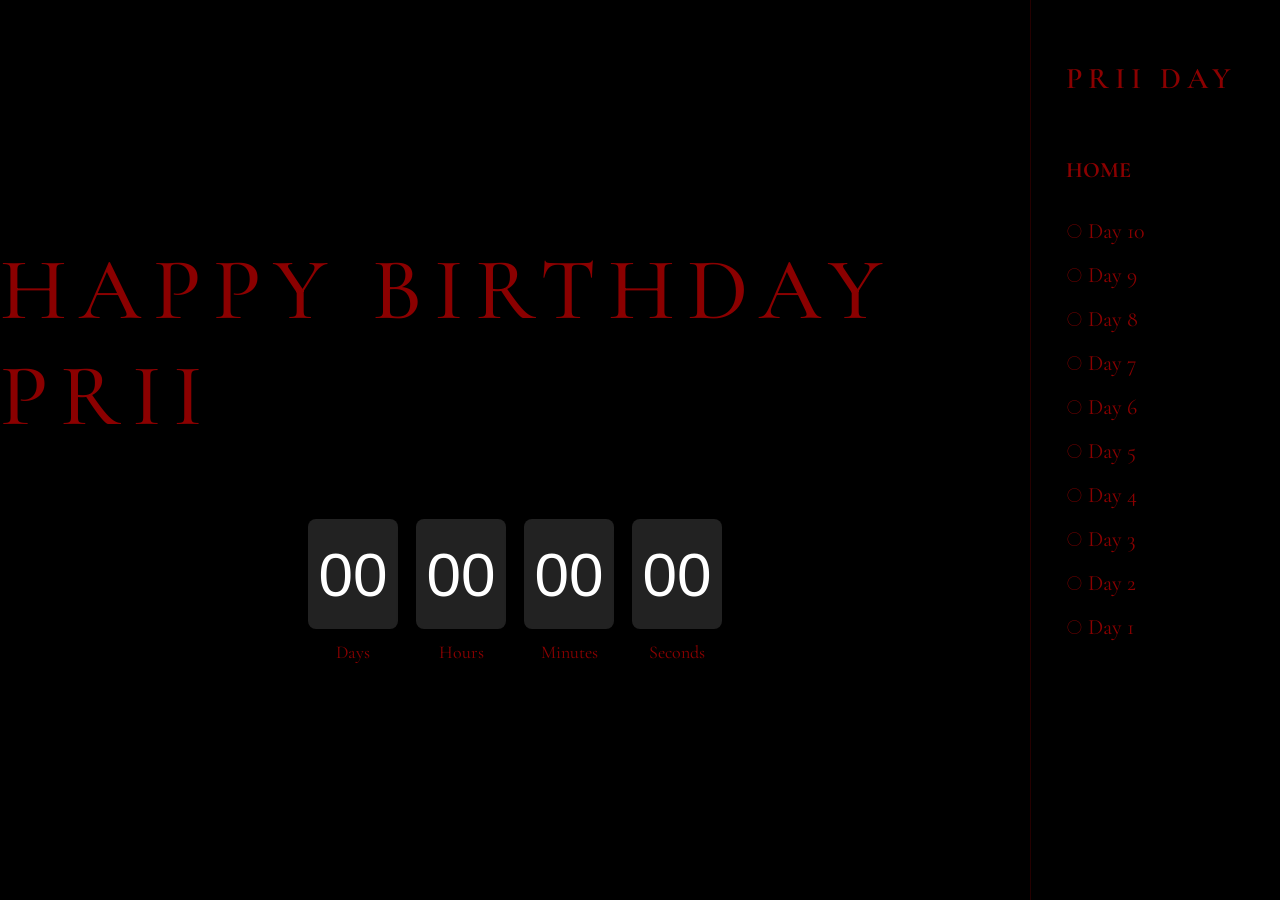
<file: index.html>
<!DOCTYPE html>
<html lang="en">
<head>
    <meta charset="UTF-8">
    <meta name="viewport" content="width=device-width, initial-scale=1.0">

    <title>PRII DAY</title>

    <link rel="stylesheet" href="style.css">

    <link rel="preconnect" href="https://fonts.googleapis.com">
    <link rel="preconnect" href="https://fonts.gstatic.com" crossorigin>

    <link href="https://fonts.googleapis.com/css2?family=Cormorant+Garamond:wght@400;500;600;700&display=swap" rel="stylesheet">
</head>

<body>

    <!-- Sidebar -->
    <aside class="sidebar">

        <h2>PRII DAY</h2>

        <nav>

            <a href="#" class="active">HOME</a>

            <a href="#" id="day10">○ Day 10</a>
            <a href="#" id="day9">○ Day 9</a>
            <a href="#" id="day8">○ Day 8</a>
            <a href="#" id="day7">○ Day 7</a>
            <a href="#" id="day6">○ Day 6</a>
            <a href="#" id="day5">○ Day 5</a>
            <a href="#" id="day4">○ Day 4</a>
            <a href="#" id="day3">○ Day 3</a>
            <a href="#" id="day2">○ Day 2</a>
            <a href="#" id="day1">○ Day 1</a>

        </nav>

    </aside>

    <!-- Main Content -->
    <main class="main">

        <h1>PRII DAY</h1>

        <!-- Countdown -->
        <section id="countdown">

            <div class="time-card">
                <div class="number" id="days">00</div>
                <div class="label">Days</div>
            </div>

            <div class="time-card">
                <div class="number" id="hours">00</div>
                <div class="label">Hours</div>
            </div>

            <div class="time-card">
                <div class="number" id="minutes">00</div>
                <div class="label">Minutes</div>
            </div>

            <div class="time-card">
                <div class="number" id="seconds">00</div>
                <div class="label">Seconds</div>
            </div>

        </section>

        <!-- Tulip decoration (we'll add SVG later) -->
        <div id="flowers"></div>

    </main>

    <script src="script.js"></script>

</body>
</html>
</file>
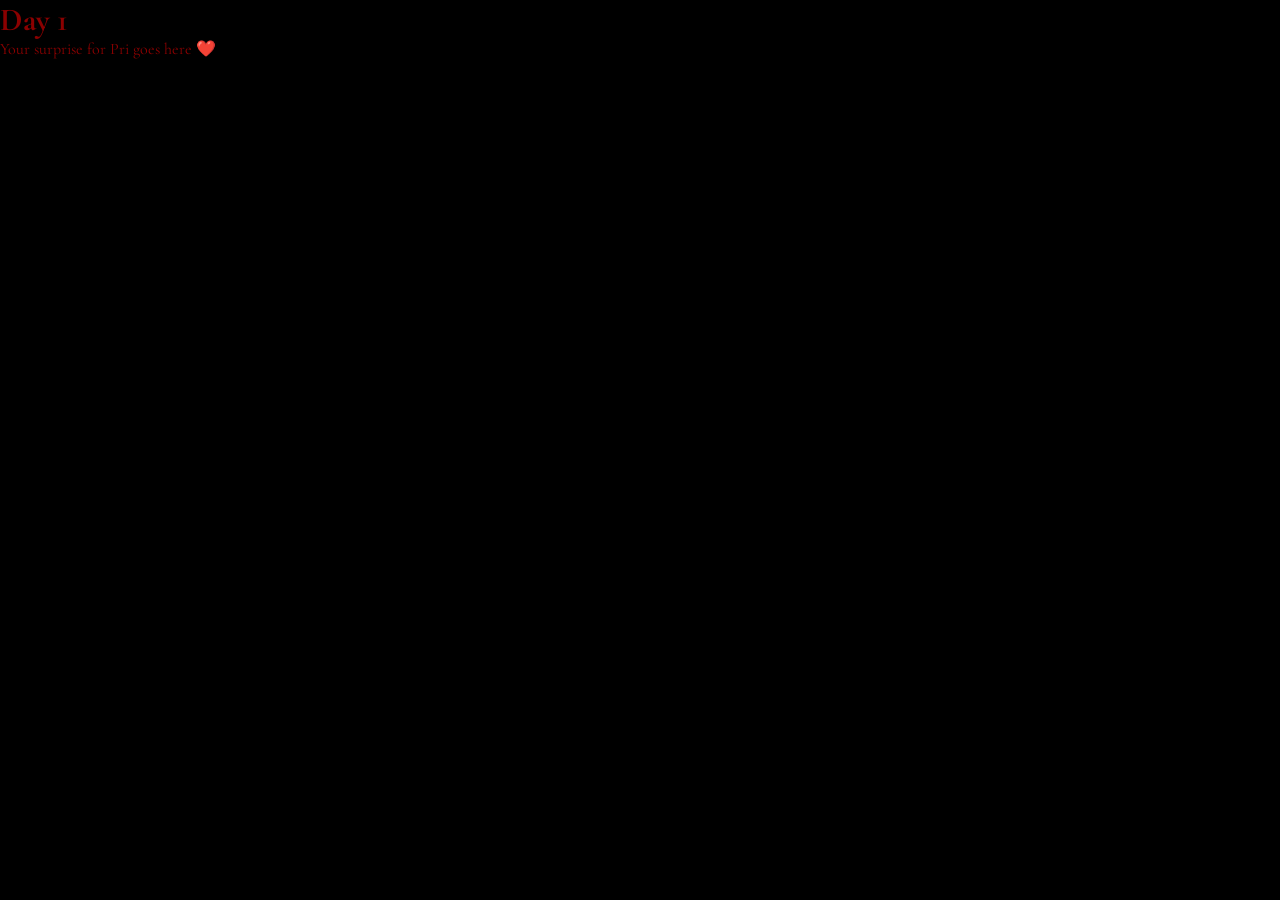
<file: day1.html>
<!doctype html><html><head><link rel='stylesheet' href='style.css'></head><body>
<div id='c'></div>
<script>
const u=new Date('2026-07-30T00:00:00');
if(new Date()<u){document.getElementById('c').innerHTML='<h2>🔒 Locked</h2><p>Come back on '+u.toDateString()+'</p>';}
else{document.getElementById('c').innerHTML='<h1>Day 1</h1><p>Your surprise for Pri goes here ❤️</p>';}
</script></body></html>
</file>
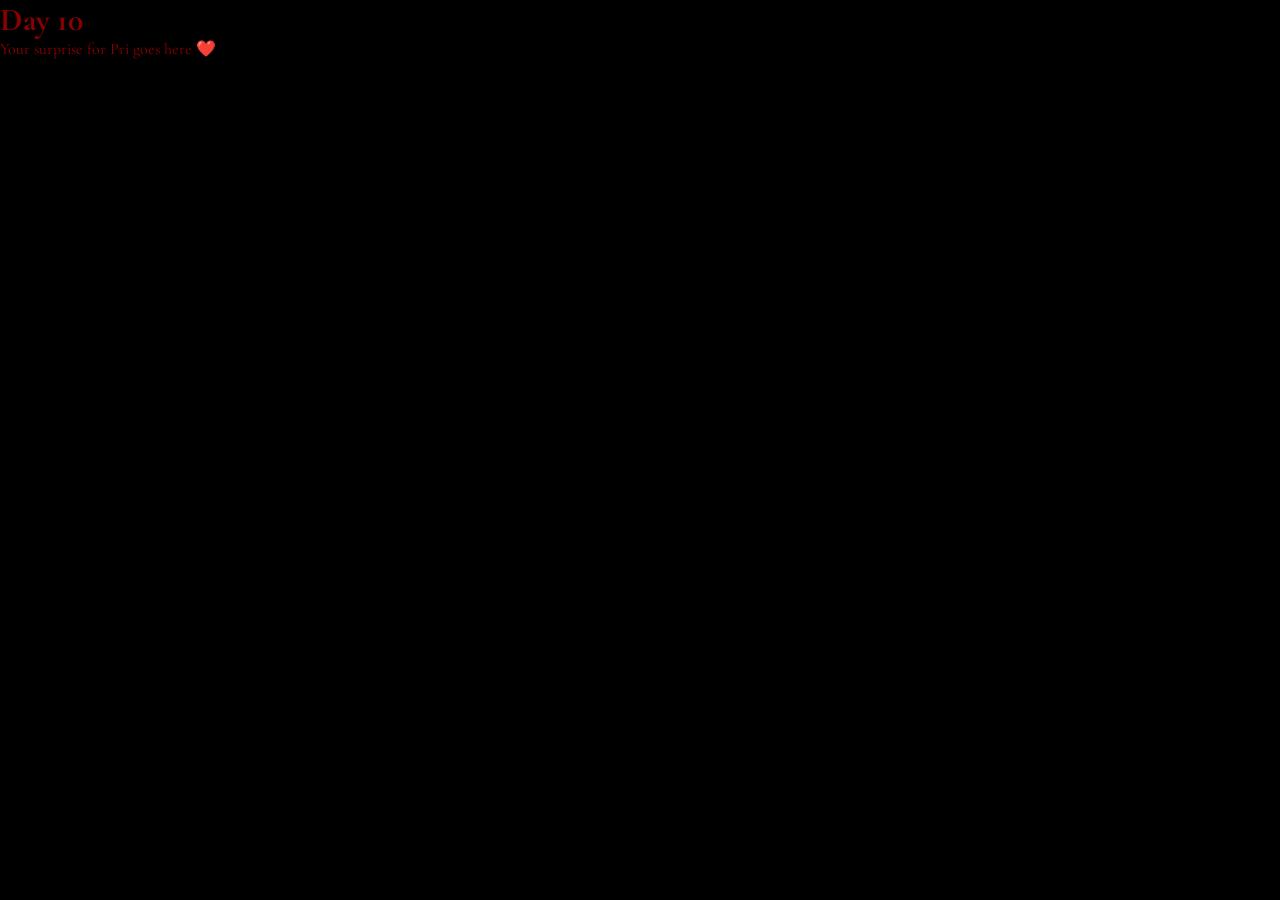
<file: day10.html>
<!doctype html><html><head><link rel='stylesheet' href='style.css'></head><body>
<div id='c'></div>
<script>
const u=new Date('2026-08-07T00:00:00');
if(new Date()<u){document.getElementById('c').innerHTML='<h2>🔒 Locked</h2><p>Come back on '+u.toDateString()+'</p>';}
else{document.getElementById('c').innerHTML='<h1>Day 10</h1><p>Your surprise for Pri goes here ❤️</p>';}
</script></body></html>
</file>
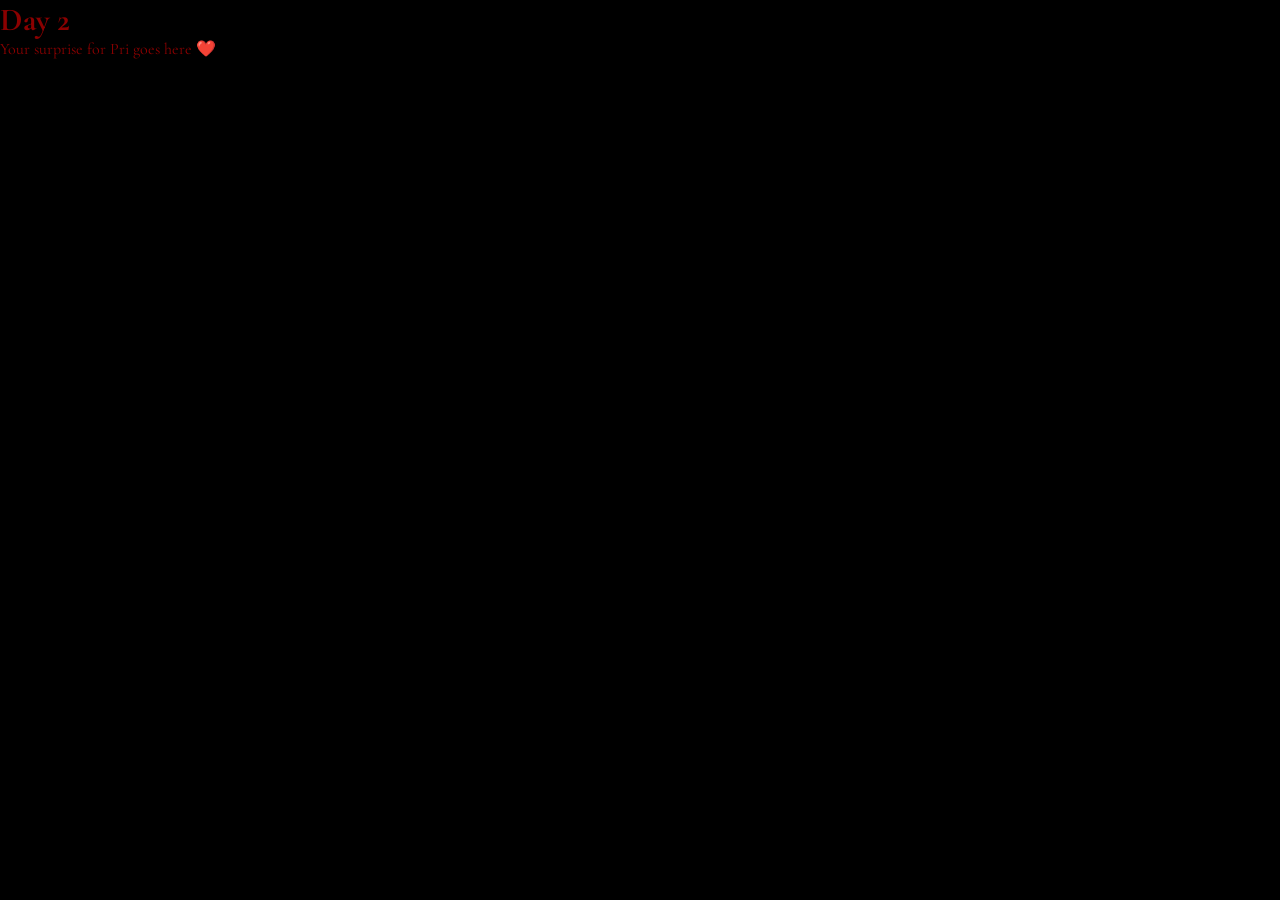
<file: day2.html>
<!doctype html><html><head><link rel='stylesheet' href='style.css'></head><body>
<div id='c'></div>
<script>
const u=new Date('2026-07-31T00:00:00');
if(new Date()<u){document.getElementById('c').innerHTML='<h2>🔒 Locked</h2><p>Come back on '+u.toDateString()+'</p>';}
else{document.getElementById('c').innerHTML='<h1>Day 2</h1><p>Your surprise for Pri goes here ❤️</p>';}
</script></body></html>
</file>
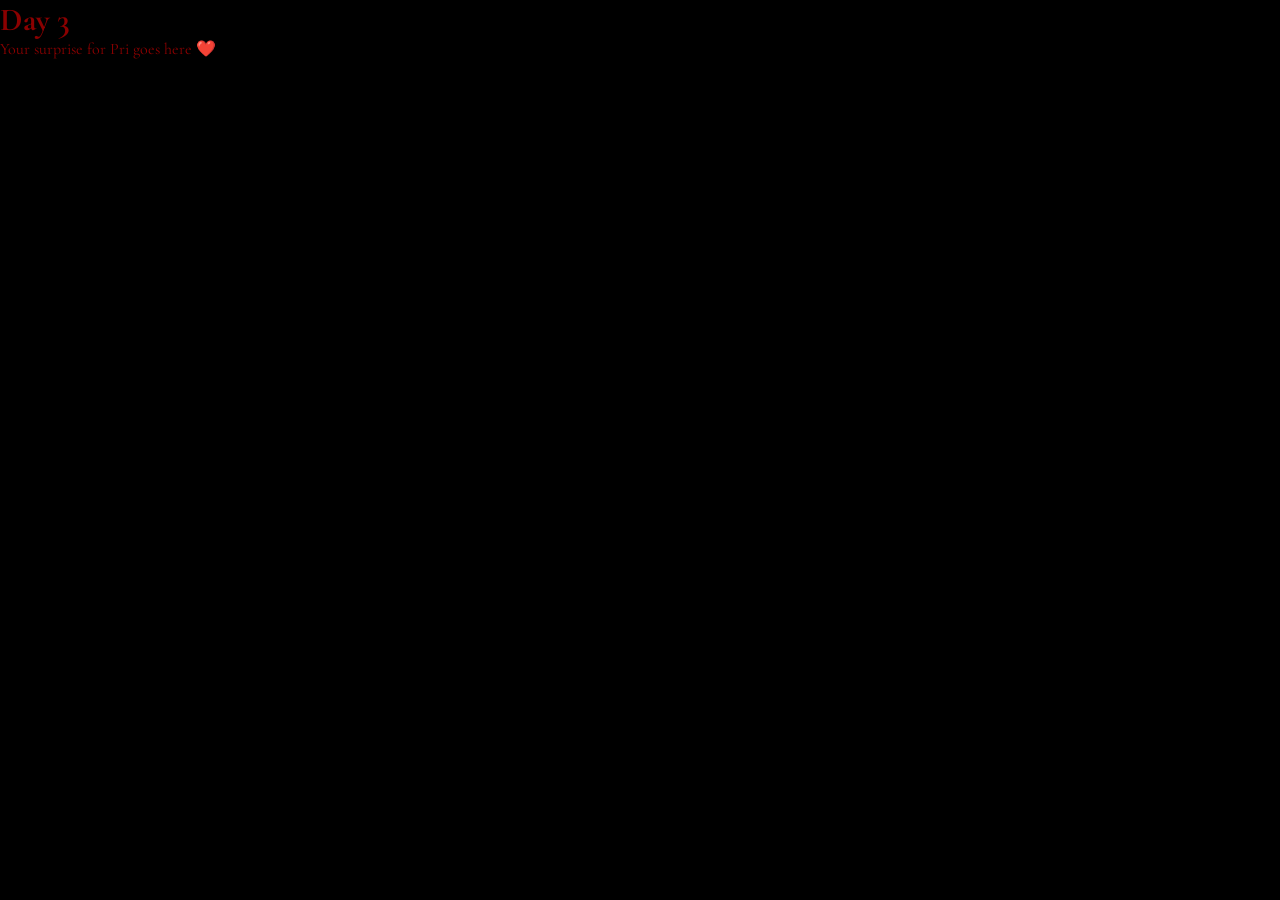
<file: day3.html>
<!doctype html><html><head><link rel='stylesheet' href='style.css'></head><body>
<div id='c'></div>
<script>
const u=new Date('2026-07-32T00:00:00');
if(new Date()<u){document.getElementById('c').innerHTML='<h2>🔒 Locked</h2><p>Come back on '+u.toDateString()+'</p>';}
else{document.getElementById('c').innerHTML='<h1>Day 3</h1><p>Your surprise for Pri goes here ❤️</p>';}
</script></body></html>
</file>
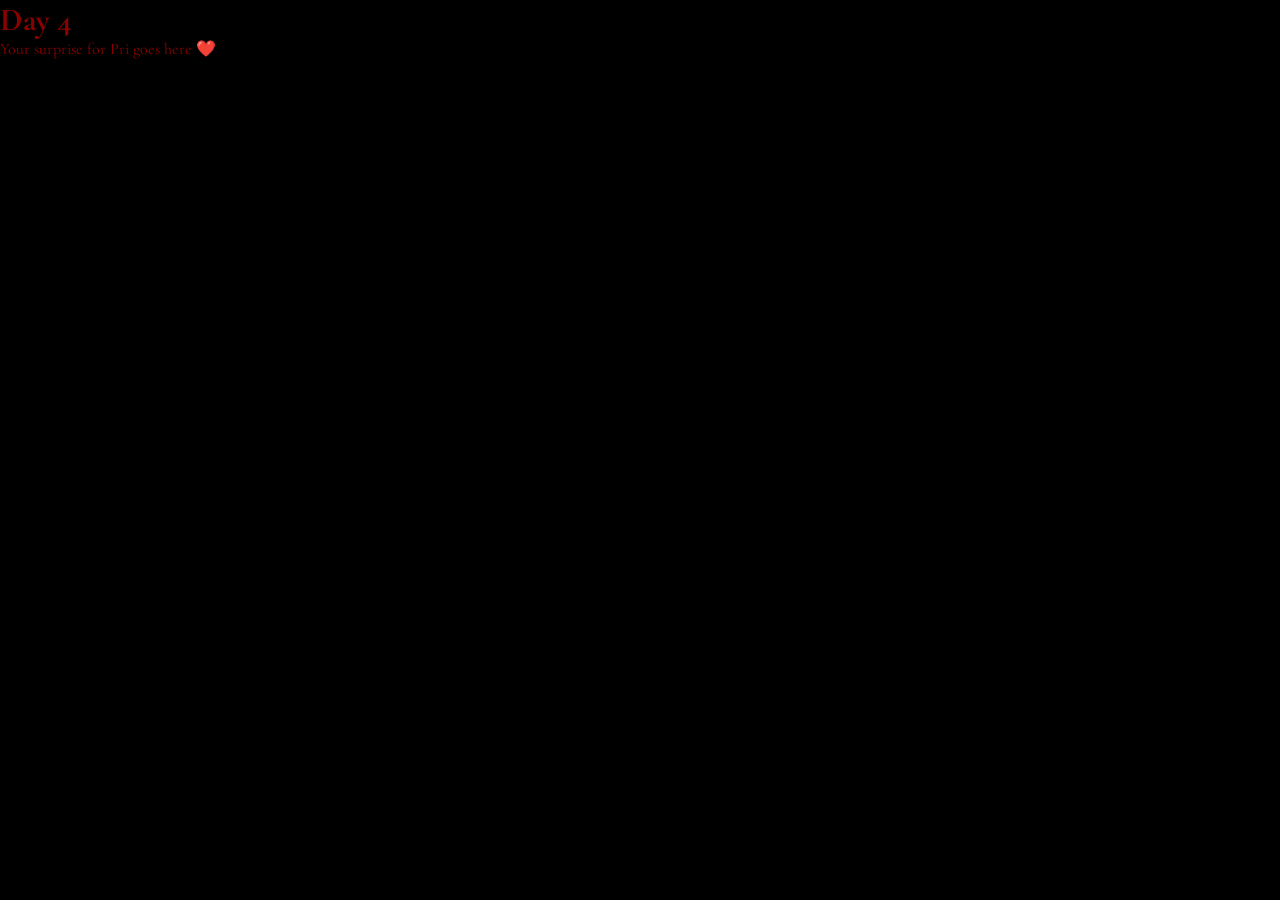
<file: day4.html>
<!doctype html><html><head><link rel='stylesheet' href='style.css'></head><body>
<div id='c'></div>
<script>
const u=new Date('2026-08-01T00:00:00');
if(new Date()<u){document.getElementById('c').innerHTML='<h2>🔒 Locked</h2><p>Come back on '+u.toDateString()+'</p>';}
else{document.getElementById('c').innerHTML='<h1>Day 4</h1><p>Your surprise for Pri goes here ❤️</p>';}
</script></body></html>
</file>
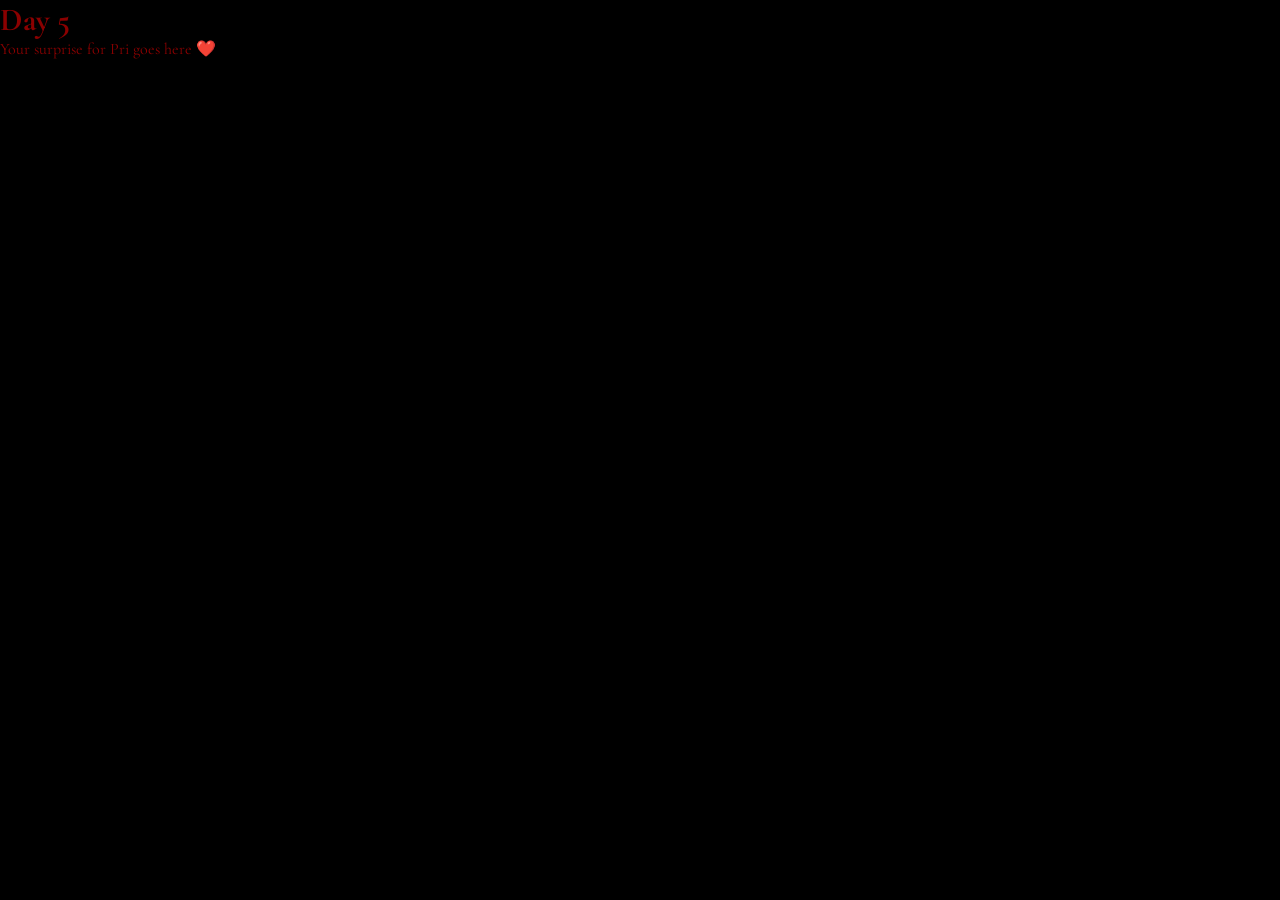
<file: day5.html>
<!doctype html><html><head><link rel='stylesheet' href='style.css'></head><body>
<div id='c'></div>
<script>
const u=new Date('2026-08-02T00:00:00');
if(new Date()<u){document.getElementById('c').innerHTML='<h2>🔒 Locked</h2><p>Come back on '+u.toDateString()+'</p>';}
else{document.getElementById('c').innerHTML='<h1>Day 5</h1><p>Your surprise for Pri goes here ❤️</p>';}
</script></body></html>
</file>
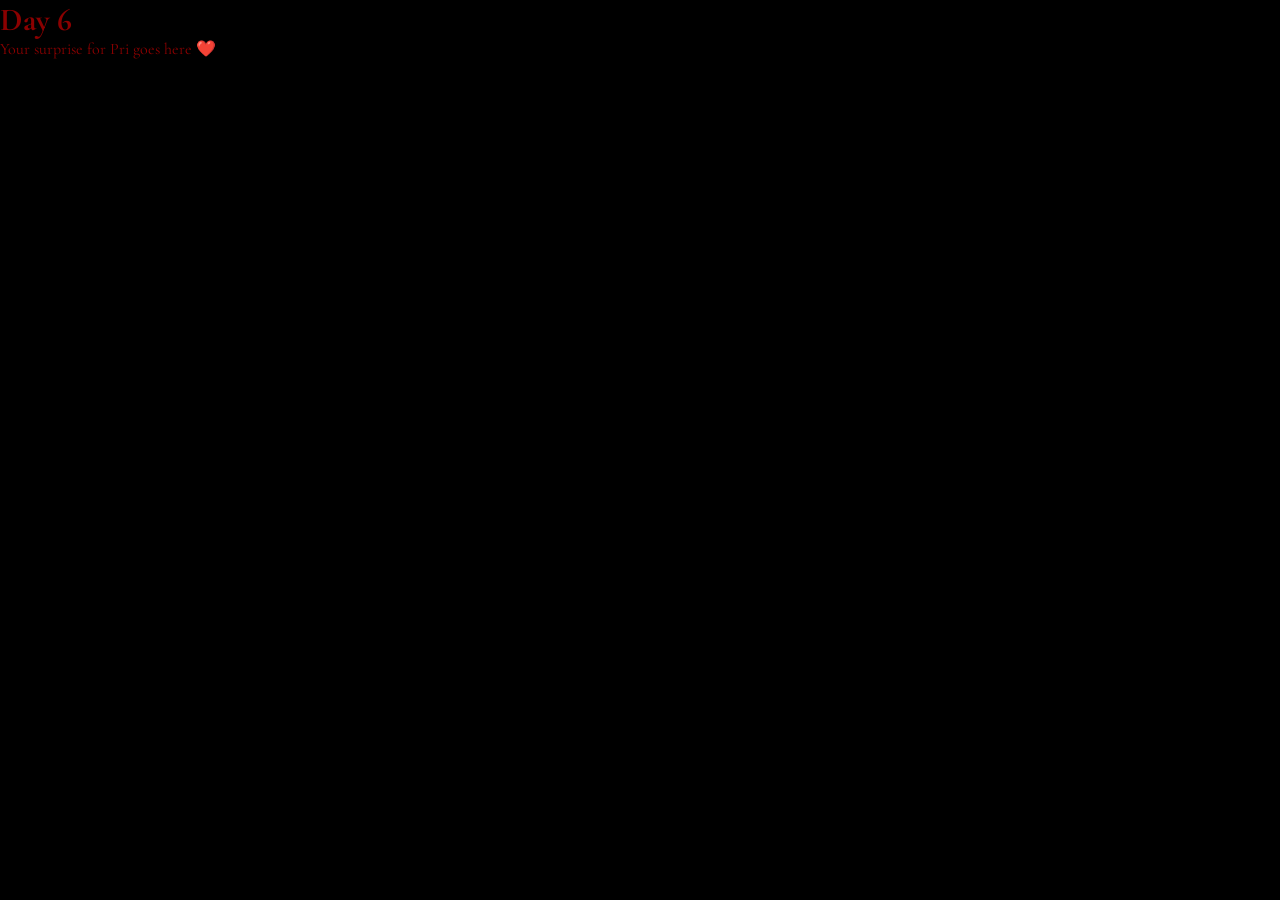
<file: day6.html>
<!doctype html><html><head><link rel='stylesheet' href='style.css'></head><body>
<div id='c'></div>
<script>
const u=new Date('2026-08-03T00:00:00');
if(new Date()<u){document.getElementById('c').innerHTML='<h2>🔒 Locked</h2><p>Come back on '+u.toDateString()+'</p>';}
else{document.getElementById('c').innerHTML='<h1>Day 6</h1><p>Your surprise for Pri goes here ❤️</p>';}
</script></body></html>
</file>
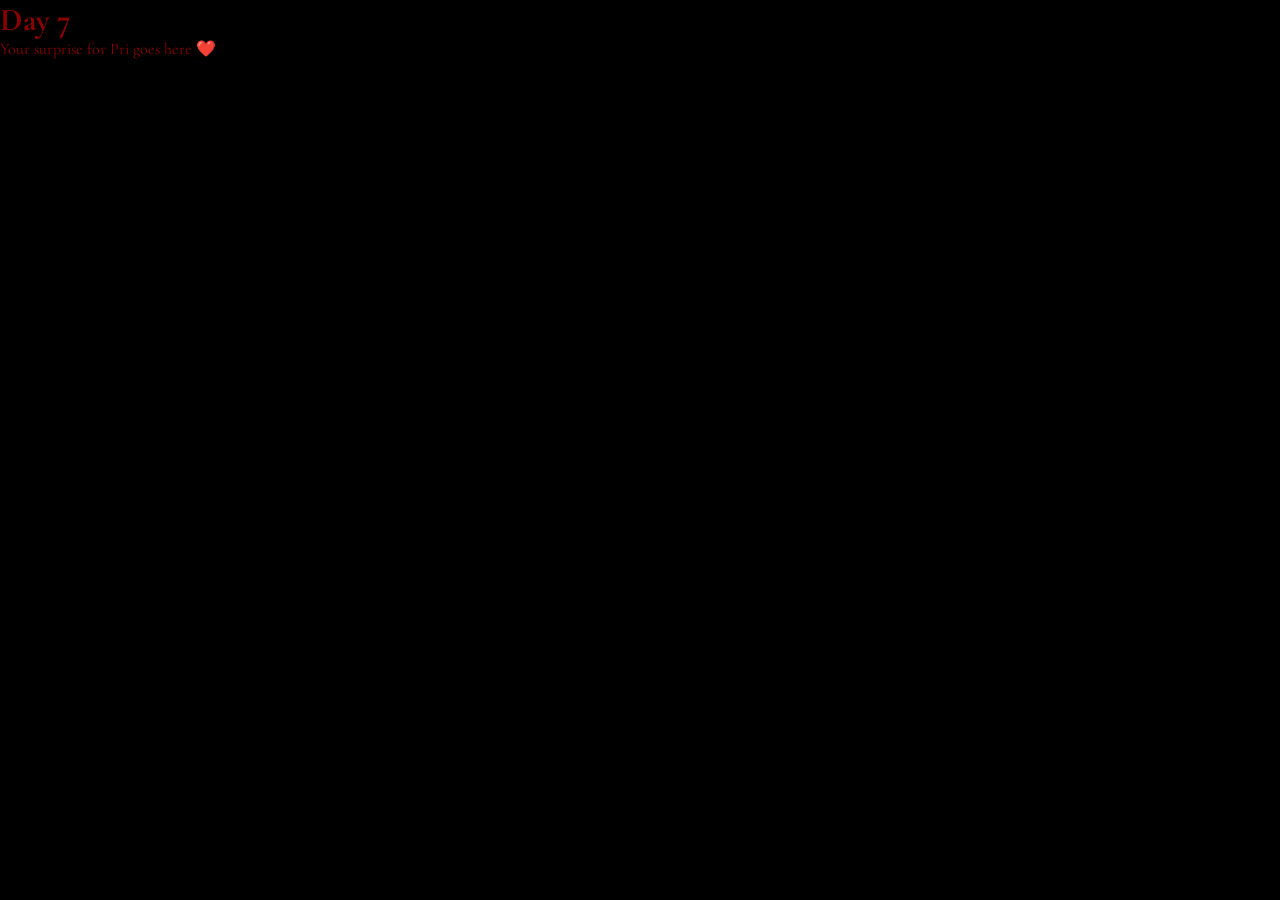
<file: day7.html>
<!doctype html><html><head><link rel='stylesheet' href='style.css'></head><body>
<div id='c'></div>
<script>
const u=new Date('2026-08-04T00:00:00');
if(new Date()<u){document.getElementById('c').innerHTML='<h2>🔒 Locked</h2><p>Come back on '+u.toDateString()+'</p>';}
else{document.getElementById('c').innerHTML='<h1>Day 7</h1><p>Your surprise for Pri goes here ❤️</p>';}
</script></body></html>
</file>
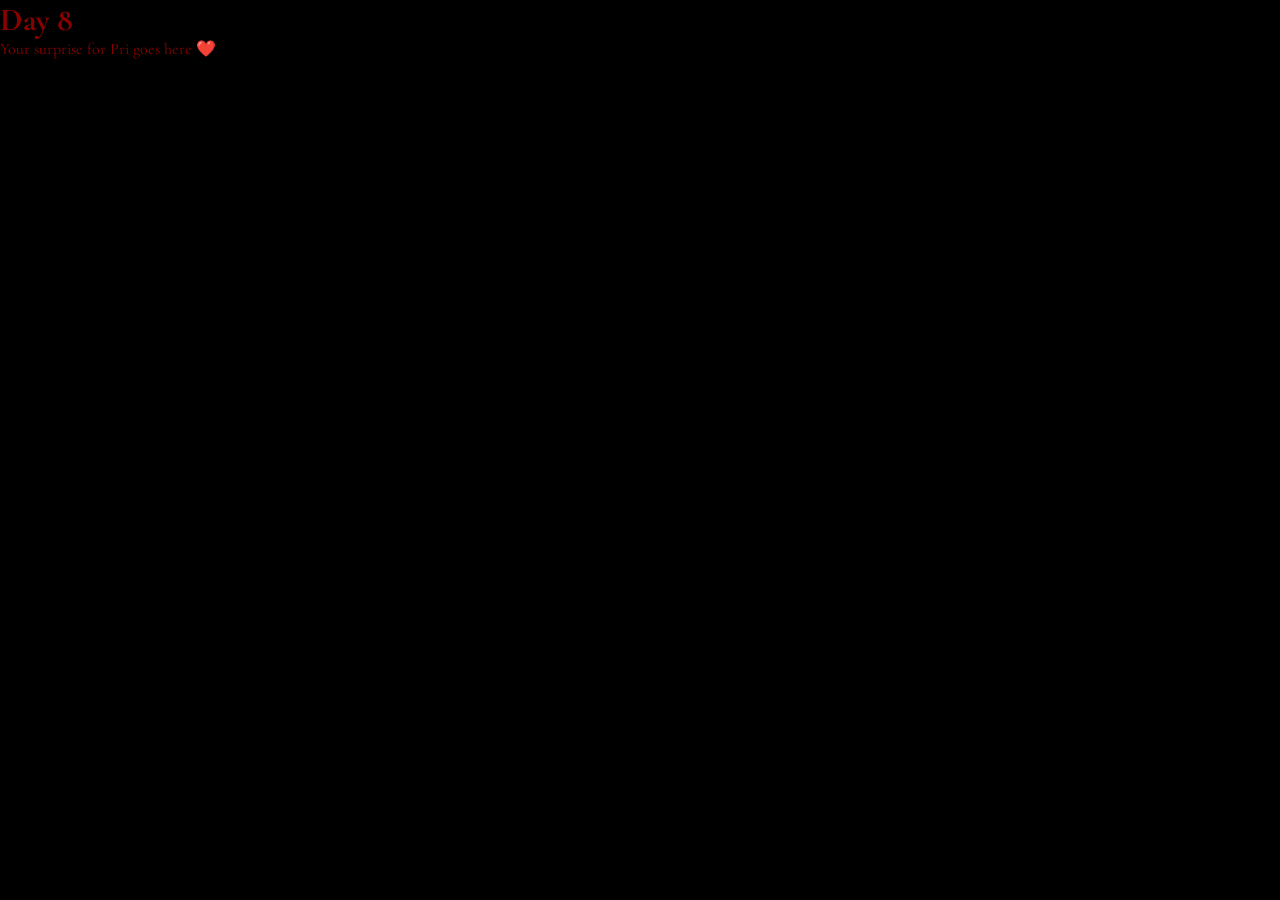
<file: day8.html>
<!doctype html><html><head><link rel='stylesheet' href='style.css'></head><body>
<div id='c'></div>
<script>
const u=new Date('2026-08-05T00:00:00');
if(new Date()<u){document.getElementById('c').innerHTML='<h2>🔒 Locked</h2><p>Come back on '+u.toDateString()+'</p>';}
else{document.getElementById('c').innerHTML='<h1>Day 8</h1><p>Your surprise for Pri goes here ❤️</p>';}
</script></body></html>
</file>
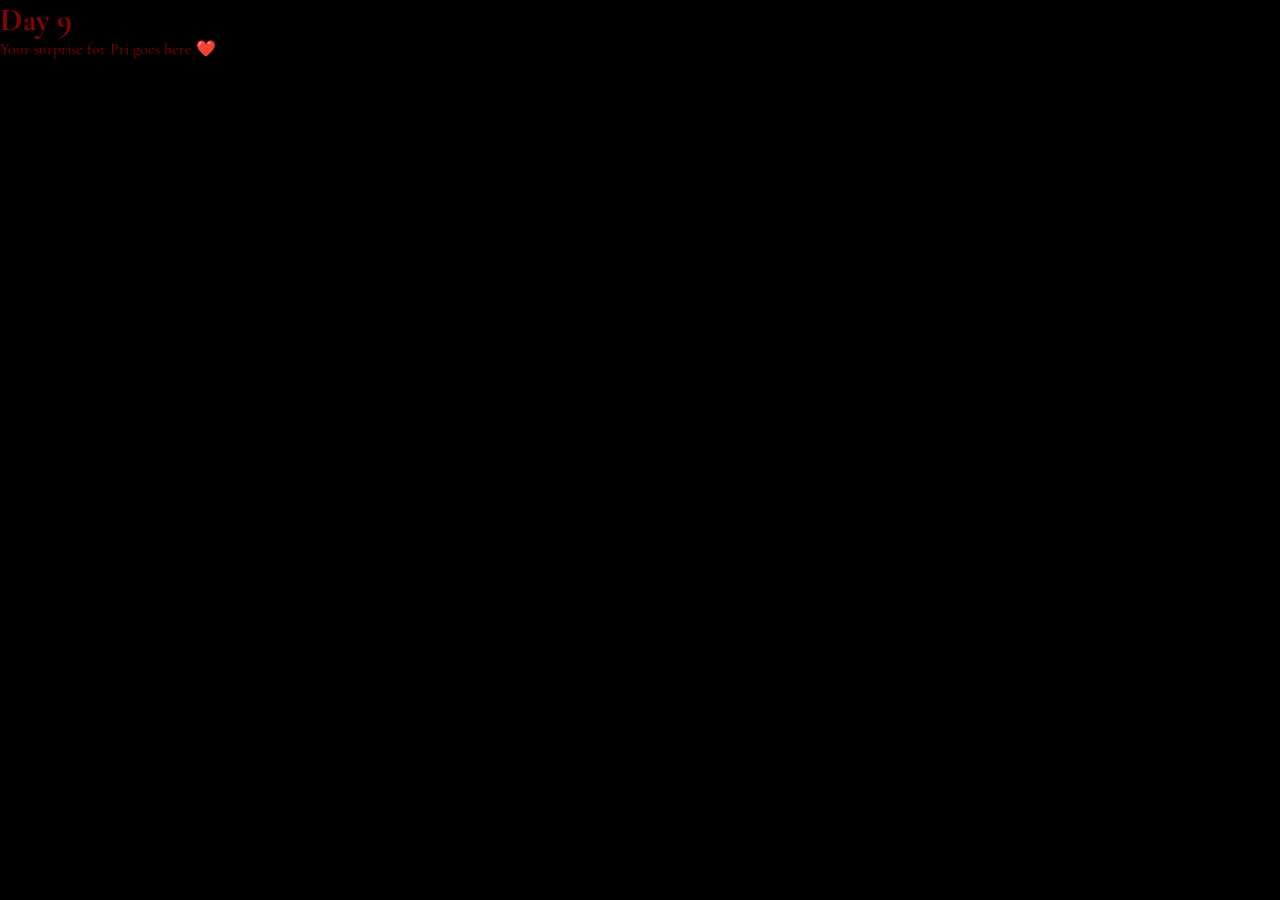
<file: day9.html>
<!doctype html><html><head><link rel='stylesheet' href='style.css'></head><body>
<div id='c'></div>
<script>
const u=new Date('2026-08-06T00:00:00');
if(new Date()<u){document.getElementById('c').innerHTML='<h2>🔒 Locked</h2><p>Come back on '+u.toDateString()+'</p>';}
else{document.getElementById('c').innerHTML='<h1>Day 9</h1><p>Your surprise for Pri goes here ❤️</p>';}
</script></body></html>
</file>
<file: style.css>
@import url('https://fonts.googleapis.com/css2?family=Cormorant+Garamond:wght@400;500;600;700&display=swap');

*{
    margin:0;
    padding:0;
    box-sizing:border-box;
}

body{
    background:#000;
    color:#8B0000;
    font-family:'Cormorant Garamond',serif;
    display:flex;
    min-height:100vh;
    overflow:hidden;
}

/* ---------- SIDEBAR ---------- */

.sidebar{
    position:fixed;
    right:0;
    top:0;
    width:250px;
    height:100vh;
    border-left:1px solid #250000;
    padding:60px 35px;
    background:#000;
}

.sidebar h2{
    font-size:30px;
    letter-spacing:6px;
    margin-bottom:60px;
    font-weight:600;
}

.sidebar nav a{
    display:block;
    text-decoration:none;
    color:#8B0000;
    font-size:22px;
    margin:18px 0;
    transition:.25s;
}

.sidebar nav a:hover{
    color:#b22222;
}

.active{
    font-weight:700;
    margin-bottom:35px!important;
}

/* ---------- MAIN ---------- */

.main{
    width:calc(100% - 250px);
    height:100vh;

    display:flex;
    flex-direction:column;
    justify-content:center;
    align-items:center;
}

.main h1{

    font-size:88px;
    letter-spacing:12px;
    font-weight:500;

    margin-bottom:70px;

}

/* ---------- COUNTDOWN ---------- */

#countdown{

    display:flex;

    gap:18px;

}

.time-card{

    display:flex;

    flex-direction:column;

    align-items:center;

}

.number{

    width:90px;

    height:110px;

    background:#222;

    color:#fff;

    border-radius:8px;

    display:flex;

    justify-content:center;

    align-items:center;

    font-size:62px;

    font-family:Arial,sans-serif;

    box-shadow:0 8px 18px rgba(0,0,0,.4);

}

.label{

    margin-top:12px;

    color:#8B0000;

    font-size:18px;

}

/* ---------- FLOWERS ---------- */

#flowers{

    position:absolute;

    bottom:0;

    left:0;

    width:100%;

    height:170px;

}
</file>
